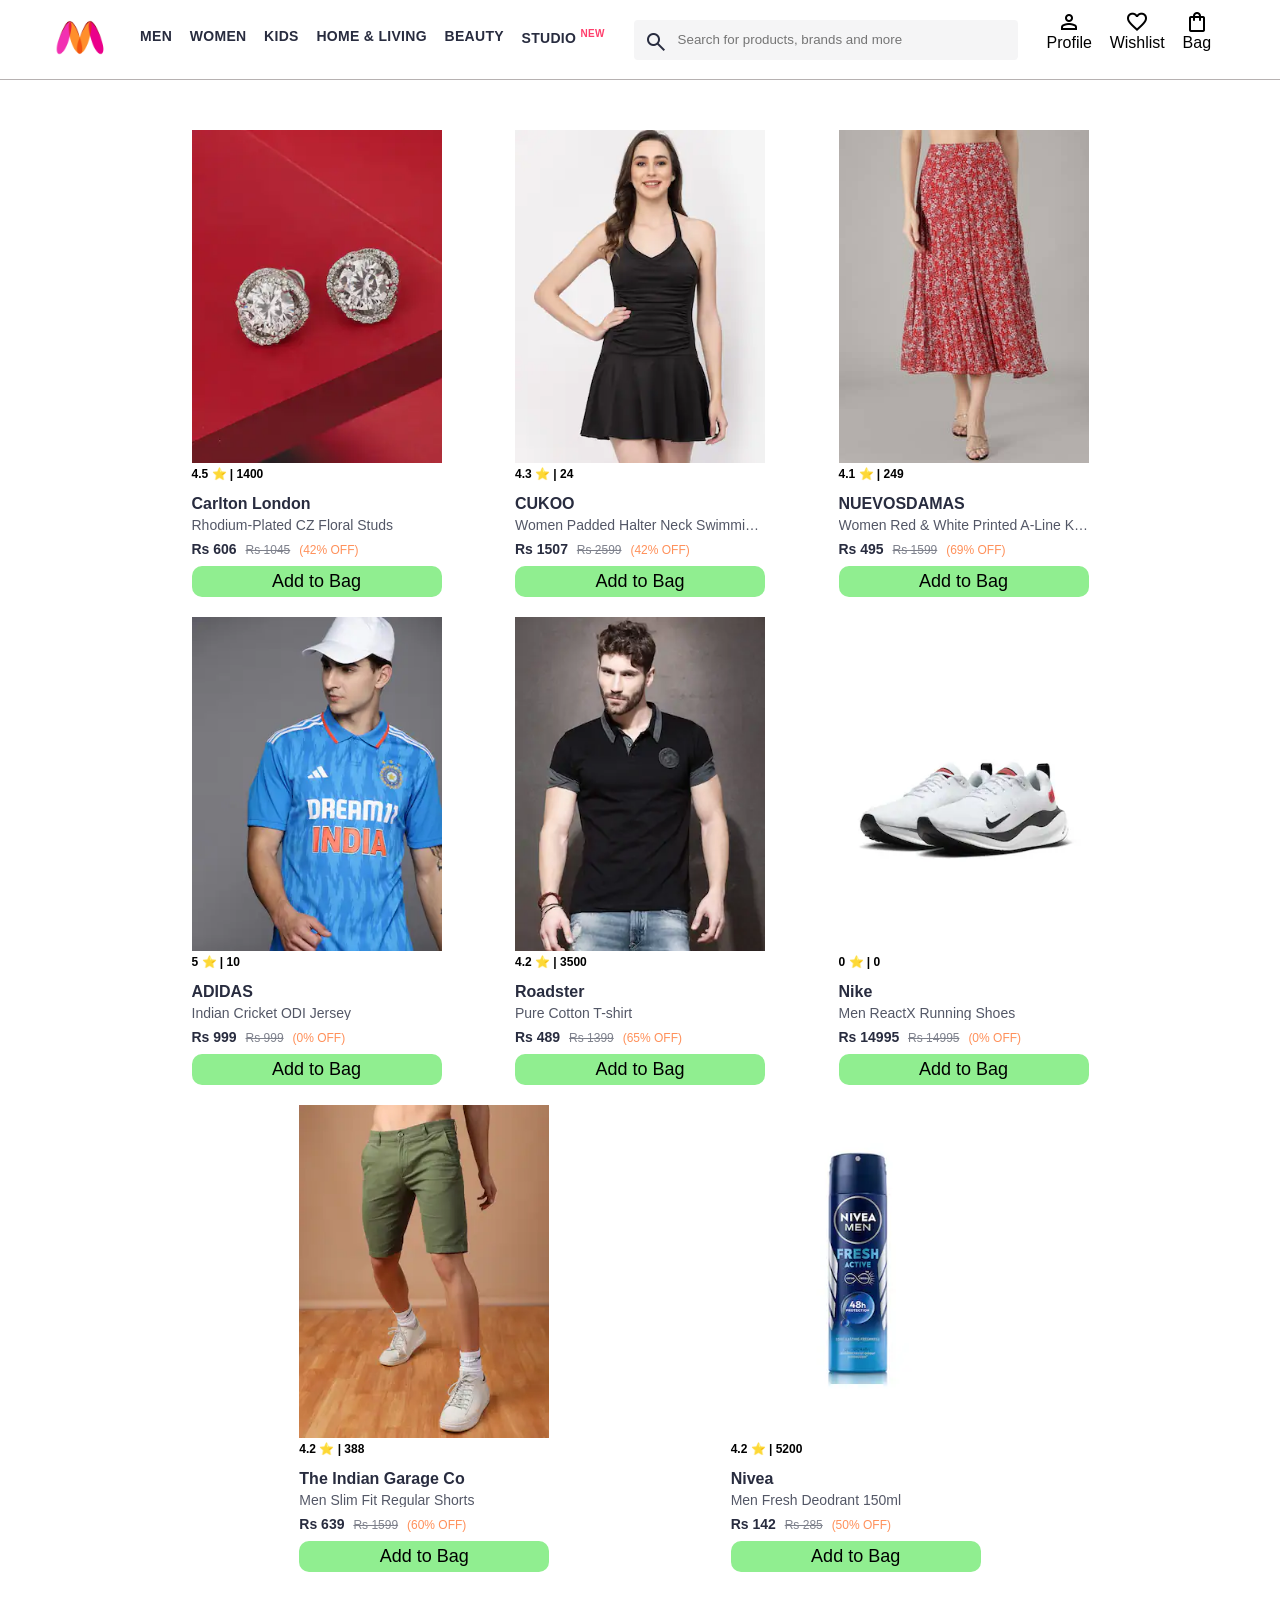
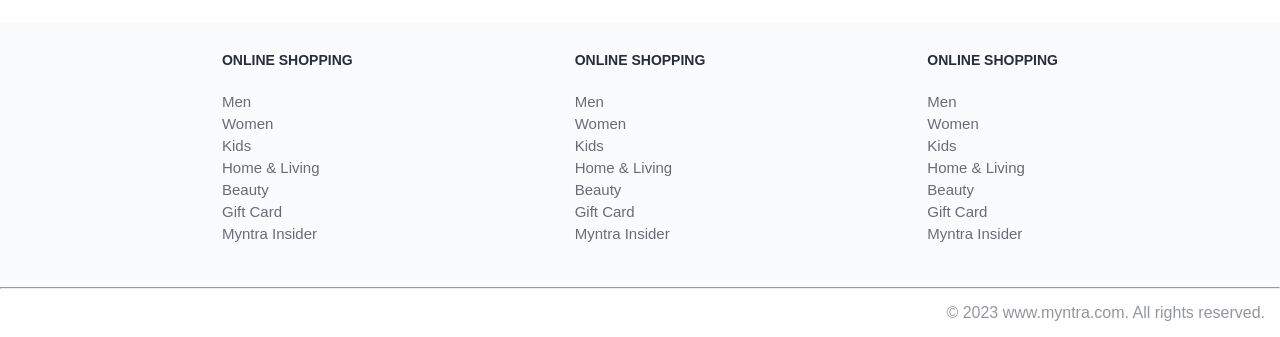
<file: index.html>
<!DOCTYPE html>
<html lang="en">
<head>
    <title>Myntra Functional Clone</title>
    <link rel="stylesheet" href="css/index.css">
    <link rel="stylesheet" href="https://fonts.googleapis.com/css2?family=Material+Symbols+Outlined:opsz,wght,FILL,GRAD@20..48,100..700,0..1,-50..200" />
</head>
<body>
    <header>
        <div class="logo_container">
            <a href="#"><img class="myntra_home" src="images/myntra_logo.webp" alt="Myntra Home"></a>
        </div>
        <nav class="nav_bar">
            <a href="#">Men</a>
            <a href="#">Women</a>
            <a href="#">Kids</a>
            <a href="#">Home & Living</a>
            <a href="#">Beauty</a>
            <a href="#">Studio <sup>New</sup></a>
        </nav>
        <div class="search_bar">
            <span class="material-symbols-outlined search_icon">search</span>
            <input class="search_input" placeholder="Search for products, brands and more">
        </div>
        <div class="action_bar">
            <div class="action_container">
                <span class="material-symbols-outlined action_icon">person</span>
                <span class="action_name">Profile</span>
            </div>

            <div class="action_container">
                <span class="material-symbols-outlined action_icon">favorite</span>
                <span class="action_name">Wishlist</span>
            </div>

            <a class="action_container" href="pages/bag.html">
                <span class="material-symbols-outlined action_icon">shopping_bag</span>
                <span class="action_name">Bag</span>
                <span class="bag-item-count">0</span>
            </a>
        </div>
    </header>
    <main>
        <div class="items-container">
        </div>
    </main>
    <footer>
        <div class="footer_container">
            <div class="footer_column">
                <h3>ONLINE SHOPPING</h3>

                <a href="#">Men</a>
                <a href="#">Women</a>
                <a href="#">Kids</a>
                <a href="#">Home & Living</a>
                <a href="#">Beauty</a>
                <a href="#">Gift Card</a>
                <a href="#">Myntra Insider</a>
            </div>

            <div class="footer_column">
                <h3>ONLINE SHOPPING</h3>

                <a href="#">Men</a>
                <a href="#">Women</a>
                <a href="#">Kids</a>
                <a href="#">Home & Living</a>
                <a href="#">Beauty</a>
                <a href="#">Gift Card</a>
                <a href="#">Myntra Insider</a>
            </div>

            <div class="footer_column">
                <h3>ONLINE SHOPPING</h3>

                <a href="#">Men</a>
                <a href="#">Women</a>
                <a href="#">Kids</a>
                <a href="#">Home & Living</a>
                <a href="#">Beauty</a>
                <a href="#">Gift Card</a>
                <a href="#">Myntra Insider</a>
            </div>
        </div>
        <hr>

        <div class="copyright">
            © 2023 www.myntra.com. All rights reserved.
        </div>
    </footer>
    <script src="data/items.js"></script>
    <script src="scripts/index.js"></script>
</body>
</html>
</file>
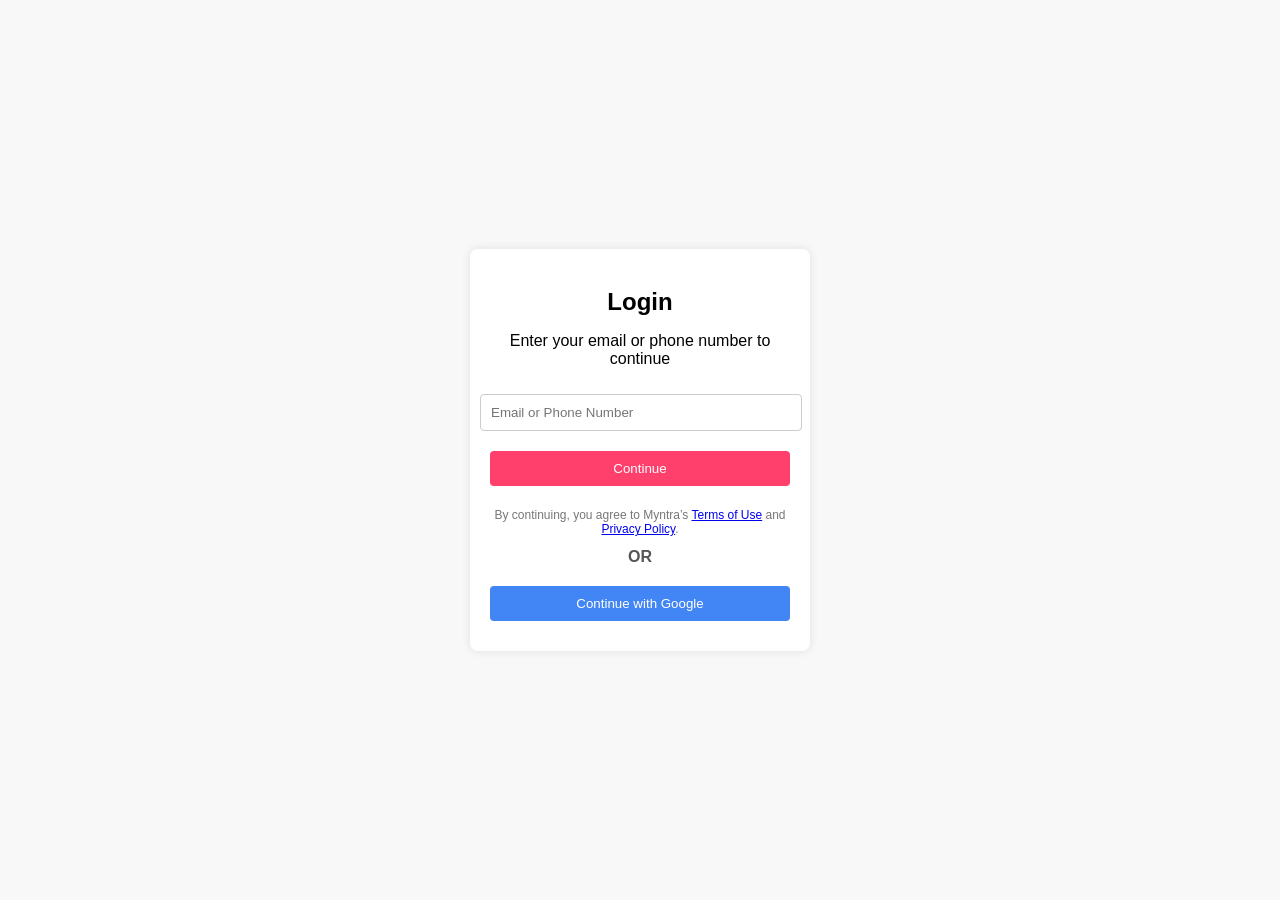
<file: login.html>
<!DOCTYPE html>
<html lang="en">
<head>
    <meta charset="UTF-8">
    <meta name="viewport" content="width=device-width, initial-scale=1.0">
    <title>Login | Myntra</title>
    <style>
        body {
            font-family: Arial, sans-serif;
            display: flex;
            justify-content: center;
            align-items: center;
            height: 100vh;
            background-color: #f8f8f8;
            margin: 0;
        }
        .login-container {
            background: white;
            padding: 20px;
            border-radius: 8px;
            box-shadow: 0 0 10px rgba(0, 0, 0, 0.1);
            text-align: center;
            width: 300px;
        }
        .login-box h2 {
            margin-bottom: 10px;
        }
        .login-input {
            width: 100%;
            padding: 10px;
            margin: 10px -10px;
            border: 1px solid #ccc;
            border-radius: 4px;
        }
        .login-btn, .google-login {
            width: 100%;
            padding: 10px;
            margin: 10px 0;
            border: none;
            border-radius: 4px;
            cursor: pointer;
        }
        .login-btn {
            background-color: #ff3f6c;
            color: white;
        }
        .google-login {
            background-color: #4285F4;
            color: white;
        }
        .terms {
            font-size: 12px;
            color: #777;
        }
        .or-section {
            margin: 10px 0;
            font-weight: bold;
            color: #555;
        }
    </style>
</head>
<body>
    <div class="login-container">
        <div class="login-box">
            <h2>Login</h2>
            <p>Enter your email or phone number to continue</p>
            <input type="text" placeholder="Email or Phone Number" class="login-input" id="loginInput">
            <button class="login-btn" onclick="login()">Continue</button>
            <p class="terms">By continuing, you agree to Myntra’s <a href="#">Terms of Use</a> and <a href="#">Privacy Policy</a>.</p>
            <div class="or-section">
                <span>OR</span>
            </div>
            <button class="google-login" onclick="googleLogin()">Continue with Google</button>
        </div>
    </div>
    <script>
        function login() {
            let input = document.getElementById('loginInput').value;
            if (input) {
                alert('Login successful for: ' + input);
            } else {
                alert('Please enter a valid email or phone number');
            }
        }
        function googleLogin() {
            alert('Redirecting to Google login...');
        }
    </script>
</body>
</html>
</file>
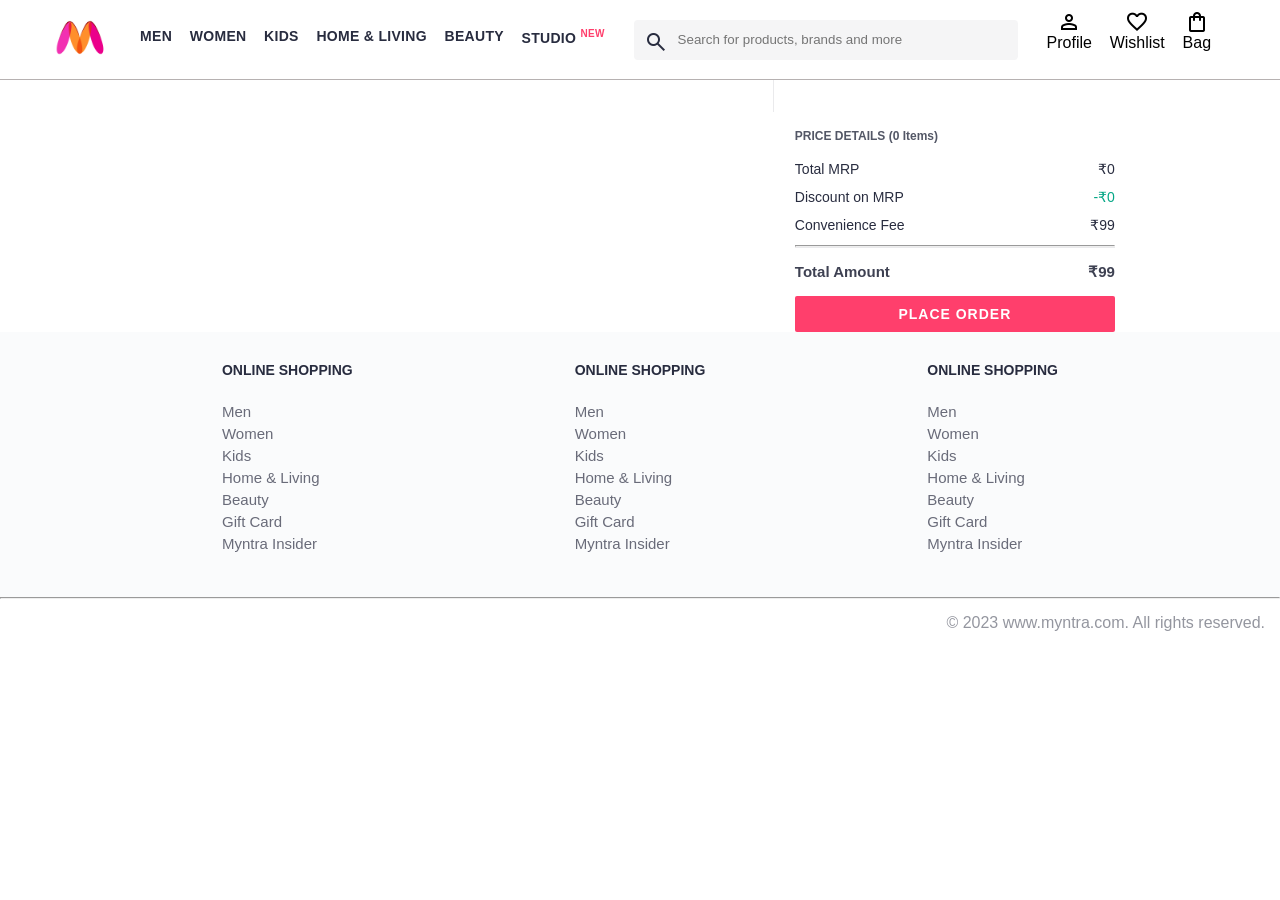
<file: pages/bag.html>
<!DOCTYPE html>
<html lang="en">
<head>
    <title>Myntra Clone</title>
    <link rel="stylesheet" href="../css/index.css">
    <link rel="stylesheet" href="../css/bag.css">
    <link rel="stylesheet" href="https://fonts.googleapis.com/css2?family=Material+Symbols+Outlined:opsz,wght,FILL,GRAD@20..48,100..700,0..1,-50..200" />
</head>
<body>
    <header>
        <div class="logo_container">
            <a href="#"><img class="myntra_home" src="../images/myntra_logo.webp" alt="Myntra Home"></a>
        </div>
        <nav class="nav_bar">
            <a href="#">Men</a>
            <a href="#">Women</a>
            <a href="#">Kids</a>
            <a href="#">Home & Living</a>
            <a href="#">Beauty</a>
            <a href="#">Studio <sup>New</sup></a>
        </nav>
        <div class="search_bar">
            <span class="material-symbols-outlined search_icon">search</span>
            <input class="search_input" placeholder="Search for products, brands and more">
        </div>
        <div class="action_bar">
            <div class="action_container">
                <span class="material-symbols-outlined action_icon">person</span>
                <span class="action_name">Profile</span>
            </div>

            <div class="action_container">
                <span class="material-symbols-outlined action_icon">favorite</span>
                <span class="action_name">Wishlist</span>
            </div>

            <div class="action_container">
                <span class="material-symbols-outlined action_icon">shopping_bag</span>
                <span class="action_name">Bag</span>
                <span class="bag-item-count">0</span>
            </div>
        </div>
    </header>
    <main>
      <div class="bag-page">
        <div class="bag-items-container">
        </div>
        <div class="bag-summary">
        </div>

      </div>
    </main>
    <footer>
        <div class="footer_container">
            <div class="footer_column">
                <h3>ONLINE SHOPPING</h3>

                <a href="#">Men</a>
                <a href="#">Women</a>
                <a href="#">Kids</a>
                <a href="#">Home & Living</a>
                <a href="#">Beauty</a>
                <a href="#">Gift Card</a>
                <a href="#">Myntra Insider</a>
            </div>

            <div class="footer_column">
                <h3>ONLINE SHOPPING</h3>

                <a href="#">Men</a>
                <a href="#">Women</a>
                <a href="#">Kids</a>
                <a href="#">Home & Living</a>
                <a href="#">Beauty</a>
                <a href="#">Gift Card</a>
                <a href="#">Myntra Insider</a>
            </div>

            <div class="footer_column">
                <h3>ONLINE SHOPPING</h3>

                <a href="#">Men</a>
                <a href="#">Women</a>
                <a href="#">Kids</a>
                <a href="#">Home & Living</a>
                <a href="#">Beauty</a>
                <a href="#">Gift Card</a>
                <a href="#">Myntra Insider</a>
            </div>
        </div>
        <hr>

        <div class="copyright">
            © 2023 www.myntra.com. All rights reserved.
        </div>
    </footer>
    <script src="../data/items.js"></script>
    <script src="../scripts/index.js"></script>
    <script src="../scripts/bag.js"></script>
</body>
</html>
</file>
<file: css/index.css>
/***************** Item Page CSS **************************/
/*.action_container {
    text-decoration: none;
}
a.action_container:link {
    color:black;
}
.item-details {
    cursor: pointer;
    width: 250px;
    margin: 10px;
}
.stars {
    font-size: 12px;
    font-weight: 700;
    text-align: left;
}
.company {
    font-size: 18px;
    font-weight: 700;
    line-height: 1;
    color: #282c3f;
    margin-bottom: 6px;
    overflow: hidden;
    text-overflow: ellipsis;
    white-space: nowrap;
    margin-top: 20px;
}
.item-name {
    color: #535766;
    font-size: 16px;
    line-height: 1;
    margin-bottom: 0;
    margin-top: 0;
    overflow: hidden;
    text-overflow: ellipsis;
    white-space: nowrap;
    font-weight: 400;
    display: block;
}
.price-container {
    margin-top: 10px;
}
.current-price {
    font-size: 14px;
    font-weight: 700;
    color: #282c3f;
}
.original-price {
    text-decoration: line-through;
    color: #7e818c;
    font-weight: 400;
    margin-left: 5px;
    font-size: 12px;
}
.discount-percentage {
    color: #ff905a;
    font-weight: 400;
    font-size: 12px;
    margin-left: 5px;
}
.btn-bag {
    background-color: lightgreen;
    border: none;
    padding: 5px 15px;
    border-radius: 10px;
    width: 100%;
    margin-top: 7px;
    font-size: 20px;
    cursor: pointer;
}
.bag-items {
    background-color: #f16565;
    white-space: nowrap;
    text-align: center;
    line-height: 18px;
    padding: 0 6px;
    height: 18px;
    position: relative;
    border-radius: 50%;
    font-size: 12px;
    color: #fff;
    left: 13px;
    top: -44px;
    font-weight: 700;
    cursor: pointer;
}*/

* {
    margin: 0;
    padding: 0;
    font-family: Assistant,-apple-system,BlinkMacSystemFont,Segoe UI,Roboto,Helvetica,Arial,sans-serif;
    box-sizing: border-box;
}
header {
    display: flex;
    background-color: #ffffff;
    height: 80px;
    justify-content: space-between;
    align-items: center;
    border-bottom: 1px solid #b6b1b1;
}
.myntra_home {
    height: 45px;
}
.logo_container {
    margin-left: 4%;
}
.action_bar {
    margin-right: 4%;
}
.nav_bar {
    display: flex;
    min-width: 500px;
    justify-content: space-evenly;
}
.nav_bar a {
    font-size: 14px;
    letter-spacing: .3px;
    color: #282c3f;
    font-weight: 700;
    text-transform: uppercase;
    text-decoration: none;
    padding: 28px 0;
    border-bottom: 5px solid #ffffff;
}
.nav_bar a:hover {
    border-bottom: 4px solid #f54e77;
}

.nav_bar a sup {
    color: #ff3f6c;
    font-size: 10px;
}

.search_bar {
    height: 40px;
    min-width: 200px;
    width: 30%;
    display: flex;
    align-items: center;
}
.search_icon {
    box-sizing: content-box;
    height: 20px;
    padding: 10px;

    background-color: #f5f5f6;
    color: #282c3f;
    font-weight: 300;
    border-radius: 4px 0 0 4px;
}
.search_input {
    color: #696e79;
    background-color: #f5f5f6;
    flex-grow: 1;
    height: 40px;
    border: 0;
    border-radius: 0 4px 4px 0;
}

.action_bar {
    display: flex;
    min-width: 200px;
    justify-content: space-evenly;
}

.action_container {
    display: flex;
    flex-direction: column;
    align-items: center;
}

/* Main section */
.banner_container {
    margin: 40px 0;
}
.banner_image {
    width: 100%;
}

.category_heading {
    text-transform: uppercase;
    color: #3e4152;
    letter-spacing: .15em;
    font-size: 1.8em;
    margin: 50px 0 10px 30px;
    max-height: 5em;
    font-weight: 700;
}

.category-items, .items-container {
    width: 80%;
    margin: 50px 10%;
    display: flex;
    flex-wrap: wrap;
    justify-content: space-evenly;
}

.sale_item {
    width: 250px;
}

.footer_container {
    padding: 30px 0px 40px 0px;
    background: #FAFBFC;
    display: flex;
    justify-content: space-evenly;
}

.footer_column {
    display: flex;
    flex-direction: column;
}

.footer_column h3 {
    color: #282c3f;
    font-size: 14px;
    margin-bottom: 25px;
}

.footer_column a {
    color: #696b79;
    font-size: 15px;
    text-decoration: none;
    padding-bottom: 5px;
}

.copyright {
    color: #94969f;
    text-align: end;
    padding: 15px;
}

.items-container {
    width: 80%;
    margin: 40px 10%;
}
.item-container {
    width: 250px;
    margin: 10px;
}
.item-image {
    width: 100%;
}
.rating {
    font-size: 12px;
    font-weight: 700;
}
.company-name {
    margin-top: 15px;
    font-size: 16px;
    font-weight: 700;
    line-height: 1;
    color: #282c3f;
    margin-bottom: 6px;
    overflow: hidden;
    text-overflow: ellipsis;
    white-space: nowrap;
}
.item-name {
    color: #535766;
    font-size: 14px;
    line-height: 1;
    margin-bottom: 0;
    margin-top: 0;
    overflow: hidden;
    text-overflow: ellipsis;
    white-space: nowrap;
    font-weight: 400;
    display: block;
}
.price {
    margin-top: 10px;
    font-size: 14px;
    line-height: 15px;
    color: #282c3f;
    white-space: nowrap;
}
.current-price {
    font-size: 14px;
    font-weight: 700;
    color: #282c3f;
}
.original-price {
    text-decoration: line-through;
    color: #7e818c;
    font-weight: 400;
    margin-left: 5px;
    font-size: 12px;
}
.discount {
    color: #ff905a;
    font-weight: 400;
    font-size: 12px;
    margin-left: 5px;
}
.btn-add-bag {
    margin-top: 8px;
    font-size: 18px;
    width: 100%;
    background-color: lightgreen;
    border: none;
    padding: 5px 15px;
    border-radius: 10px;
    cursor: pointer;
}
.bag-item-count {
    background-color: #f16565;
    white-space: nowrap;
    text-align: center;
    line-height: 18px;
    padding: 0 6px;
    height: 18px;
    position: relative;
    border-radius: 50%;
    font-size: 12px;
    color: #fff;
    left: 13px;
    top: -44px;
    font-weight: 700;
    cursor: pointer;
}
.action_container {
    text-decoration: none;
}
a.action_container:link {
    color:black;
}
</file>
<file: css/bag.css>
.bag-items-container {
  display: inline-block;
  width: 64%;
  padding-right: 20px;
  border-right: 1px solid #eaeaec;
  padding-top: 32px;
  color: #282c3f;
  font-size: 13px;
  line-height: 1.42857143;
}

.bag-page {
  width: 75%;
  margin-left: 12.5%;
}

.bag-summary {
  vertical-align: top;
  display: inline-block;
  width: 35%;
  padding: 24px 0 0 16px;
  color: #282c3f;
  font-size: 13px;
  line-height: 1.42857143;
}

.bag-details-container {
  margin-bottom: 16px;
}

.price-header {
  font-size: 12px;
  font-weight: 700;
  margin: 24px 0 16px;
  color: #535766;
}

.price-item {
  margin-bottom: 12px;
  line-height: 16px;
  font-size: 14px;
  color: #282c3f;
}

.price-item-value {
  float: right;
}

.priceDetail-base-discount {
  color: #03a685;
}

.price-footer {
  font-weight: 700;
  font-size: 15px;
  padding-top: 16px;
  border-top: 1px solid #eaeaec;
  color: #3e4152;
  line-height: 16px;
}

.btn-place-order {
  width: 100%;
  letter-spacing: 1px;
  font-size: 14px;
  font-weight: 600;
  border-radius: 2px;
  border-width: 0px;
  padding: 10px 16px;
  background-color: rgb(255, 63, 108);
  color: rgb(255, 255, 255);
  cursor: pointer;
}

.bag-item-container {
  margin-bottom: 8px;
  background: #fff;
  font-size: 14px;
  border: 1px solid #eaeaec;
  border-radius: 4px;
  position: relative;
  padding: 12px 12px 0;
}

.item-left-part {
  position: absolute;
  background: rgb(255, 242, 223);
  height: 148px;
  width: 111px;
}

.item-right-part {
  padding-left: 12px;
  position: relative;
  min-height: 148px;
  margin-left: 111px;
  margin-bottom: 12px;
}

.bag-item-img {
  width: 100%;
}

.return-period {
  display: inline-flex;
  font-size: 14px;
  padding-top: 8px;
}

.return-period-days {
  font-weight: 700;
  margin-right: 4px;
}

.delivery-details {
  margin-top: 5px;
  color: #282c3f;
  font-size: 12px;
  letter-spacing: -.1px;
  margin-bottom: 8px;
  line-height: 15px;
}

.delivery-details-days {
  color: #03a685;
}

.remove-from-cart {
  position: absolute;
  font-size: 25px;
  top: 10px;
  right: 18px;
  width: 14px;
  height: 14px;
  cursor: pointer;
}
</file>
